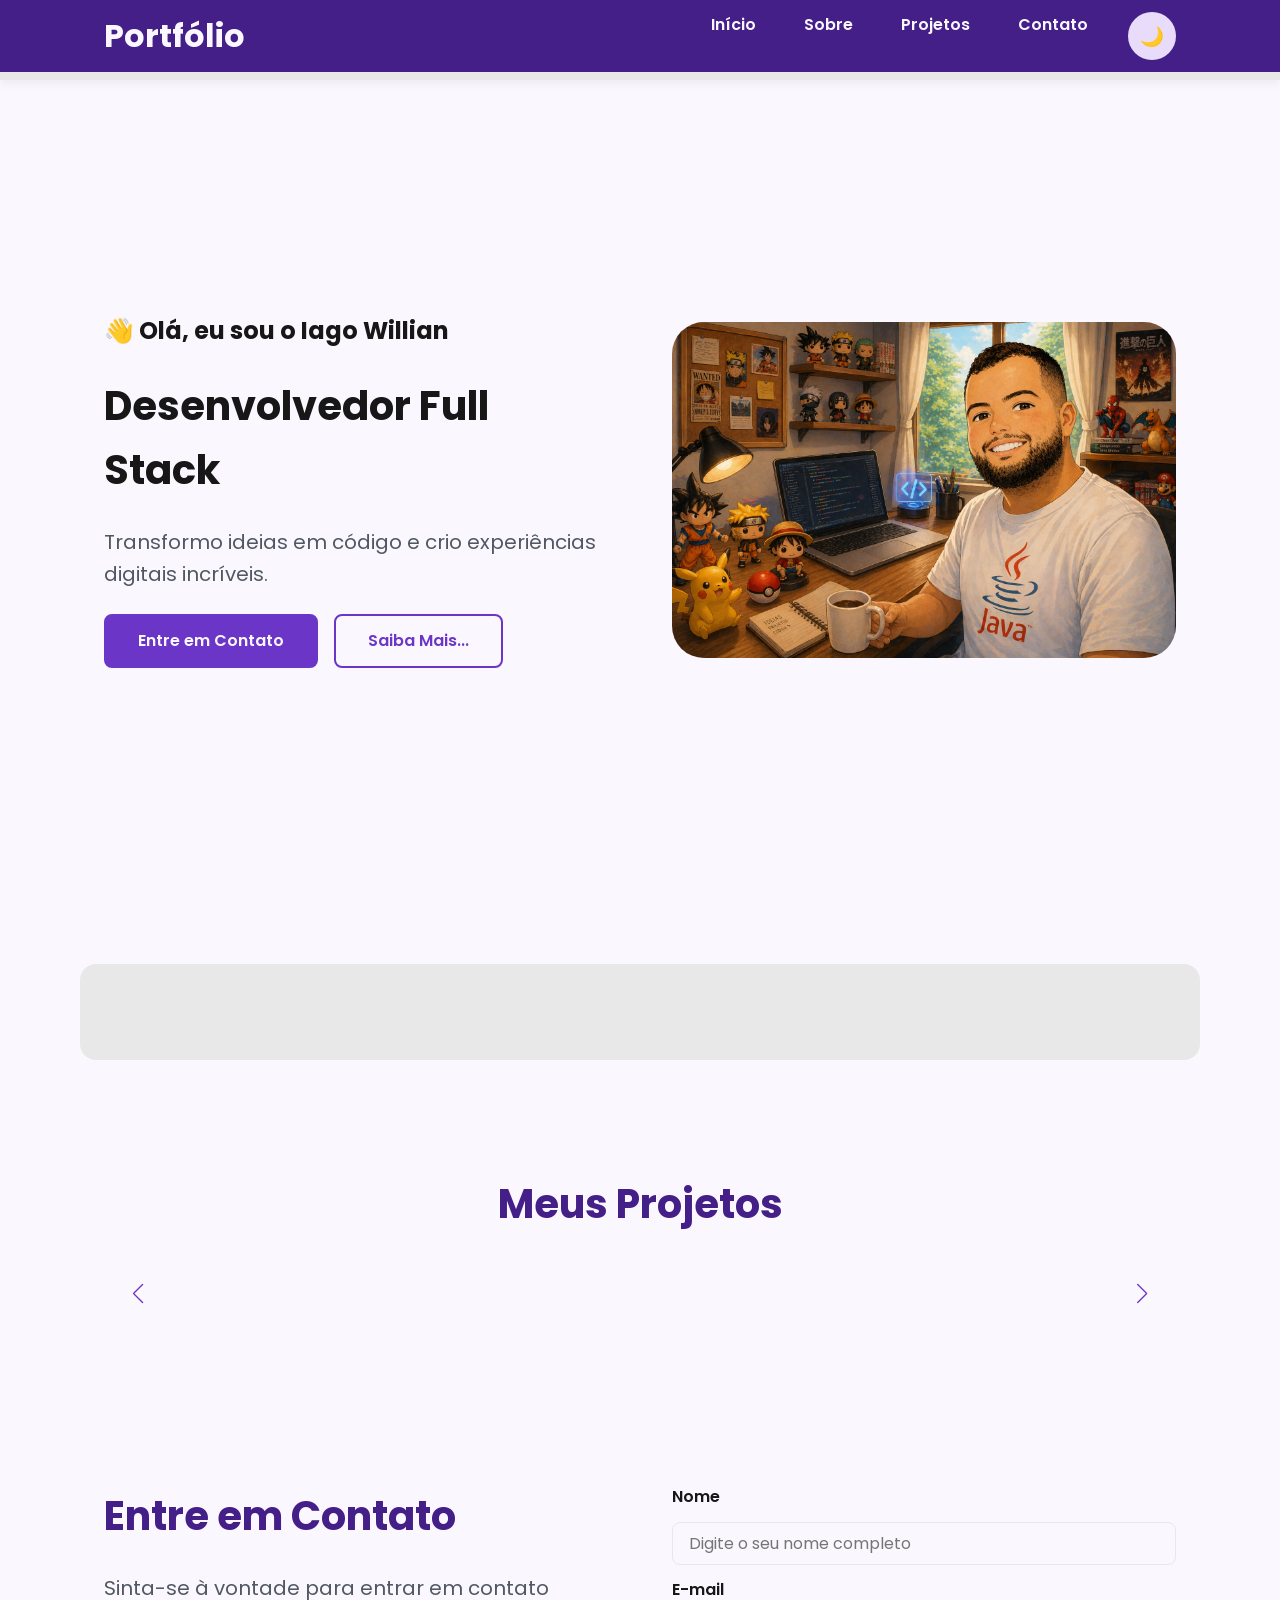
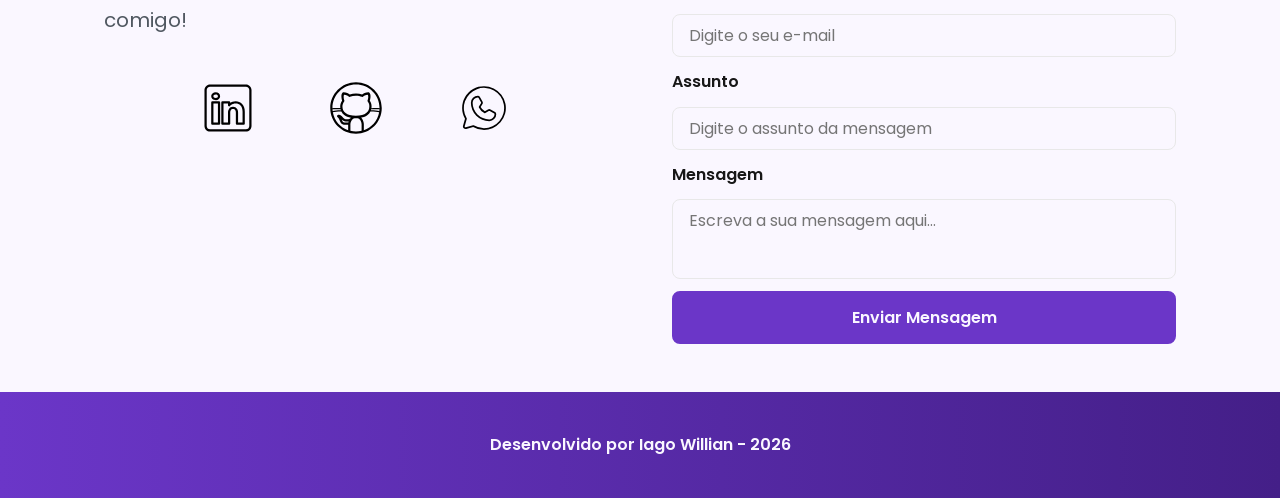
<file: index.html>
<!DOCTYPE html>
<html lang="pt-br">

<head>

    <!-- Fontes do Google -->
    <link rel="preconnect" href="https://fonts.googleapis.com">
    <link rel="preconnect" href="https://fonts.gstatic.com" crossorigin>

    <!-- Fonte do Google - Poppins -->
    <link href="https://fonts.googleapis.com/css2?family=Poppins&display=swap" rel="stylesheet">

    <meta charset="UTF-8">
    <meta name="viewport" content="width=device-width, initial-scale=1.0">
    <meta name="author" content="Iago Willian">
    <meta name="description" content="Portfólio do Iago Willian , 
                desenvolvedor Full Stack especializado em criar experiências 
                digitais incríveis. Conheça meus projetos e entre em contato.">
    <meta name="robots" content="index, follow">

    <link rel="icon" type="image/svg+xml" href="./assets/img/favicon.svg">

    <!-- SWIPER CSS -->
    <link rel="stylesheet" href="https://cdn.jsdelivr.net/npm/swiper@11/swiper-bundle.min.css">

    <!-- Link para a Folha de Estilo da Página - CSS -->
    <link rel="stylesheet" href="./assets/css/style.css">

    <title>Portfólio Iago Willian </title>
</head>


<body>
    <!-- Cabeçalho da Página (header) -->
    <header>

        <div class="menu-content">

            <!-- TÍTULO -->
            <a href="index.html" id="titulo">Portfólio</a>

            <!-- MENU -->
            <nav>
                <ul class="menu-list">
                    <li><a href="#hero">Início</a></li>
                    <li><a href="#about">Sobre</a></li>
                    <li><a href="#projects">Projetos</a></li>
                    <li><a href="#contact">Contato</a></li>
                    <button id="theme-toggle" class="theme-toggle">
    <span class="icon sun">☀️</span>
    <span class="icon moon">🌙</span>
</button>
                </ul>
                
            </nav>

        </div>

    </header>

    <!-- Seção Principal da Página (main) -->
    <main>

        <!-- Seção de Boas vindas -->
        <section id="hero" class="section-container hero-container">

            <!-- BOAS VINDAS -->
            <article class="hero-content">

                <span>👋 Olá, eu sou o Iago Willian</span>
                <h1>Desenvolvedor Full Stack</h1>
                <p>Transformo ideias em código e crio experiências digitais incríveis.</p>

                <div class="buttons-container">
                    <a href="#contact" class="botao">Entre em Contato</a>
                    <a href="#about" class="botao-outline">Saiba Mais...</a>
                </div>

            </article>

            <!-- IMAGEM -->
            <figure class="hero-image">
                <img src="./assets/img/Portifolio.png" alt="Foto do autor." class="float-animation">
            </figure>

        </section>

        <!-- Seção Sobre o autor -->
        <section id="about" class="section-container about-container">

        </section>

        <!-- Seção Projetos do autor -->
        <section id="projects" class="section-container projects-container">
            <h2>Meus Projetos</h2>

            <!-- Swiper Container -->
            <div class="swiper projects-swiper">

                <!-- Slides -->
                <div class="swiper-wrapper">

                </div>

                <!-- Botões de navegação -->
                <div class="swiper-button-next"></div>
                <div class="swiper-button-prev"></div>

                <!-- Paginação -->
                <div class="swiper-pagination"></div>
            </div>
        </section>

        <!-- Seção Formulário de Contato e Redes Sociais -->
        <section id="contact" class="section-container contact-container">

            <!-- REDES SOCIAIS -->
            <article class="contact-info">
                <h2>Entre em Contato</h2>
                <p>Sinta-se à vontade para entrar em contato comigo!</p>

                <div class="social-container">
                    <a href="https://www.linkedin.com/in/iago-willian-/" target="_blank" rel="noopener noreferrer" class="social-icon" aria-label="LinkedIn">
                        <img src="./assets/icons/social/linkedin.svg" alt="LinkedIn">
                    </a>
                    <a href="https://github.com/IagoWiliian" target="_blank" rel="noopener noreferrer" class="social-icon" aria-label="GitHub">
                        <img src="./assets/icons/social/github%20(1).svg" alt="GitHub">
                    </a>
                    <a href="https://wa.me/5511913603267" target="_blank" rel="noopener noreferrer" class="social-icon" aria-label="WhatsApp">
                        <img src="./assets/icons/social/whatsapp-logo-thin-svgrepo-com.svg" alt="WhatsApp">
                    </a>
                </div>
            </article>

            <!--formulario-->
     <form id="formulario" action="https://formsubmit.co/b8dd867b01174dcd936d3d7b5796930e" method="POST">

                <input type="hidden" name="_next" value="https://iagowiliian.github.io/portfolio-2026/success.html">
                <input type="hidden" name="_captcha" value="false">

                <label for="nome">Nome</label>
                <input id="nome" name="nome" type="text" placeholder="Digite o seu nome completo">
                <span id="erro-nome"></span>

                <label for="email">E-mail</label>
                <input id="email" name="email" type="text" placeholder="Digite o seu e-mail">
                <span id="erro-email"></span>

                <label for="assunto">Assunto</label>
                <input id="assunto" name="assunto" type="text" placeholder="Digite o assunto da mensagem">
                <span id="erro-assunto"></span>

                <label for="mensagem">Mensagem</label>
                <textarea id="mensagem" name="mensagem" placeholder="Escreva a sua mensagem aqui..."></textarea>
                <span id="erro-mensagem"></span>

                <button class="botao" type="submit">Enviar Mensagem</button>
            </form>

        </section>

    </main>

    <!-- Rodapé da Página (footer) -->
    <footer>
        Desenvolvido por Iago Willian - 2026
    </footer>

    <!-- SWIPER JS -->
    <script src="https://cdn.jsdelivr.net/npm/swiper@11/swiper-bundle.min.js"></script>

    <!-- Script JavaScript -->
    <script src="./assets/js/script.js"></script>

    <script src="./assets/js/theme.js"></script>
</body>

</html>
</file>
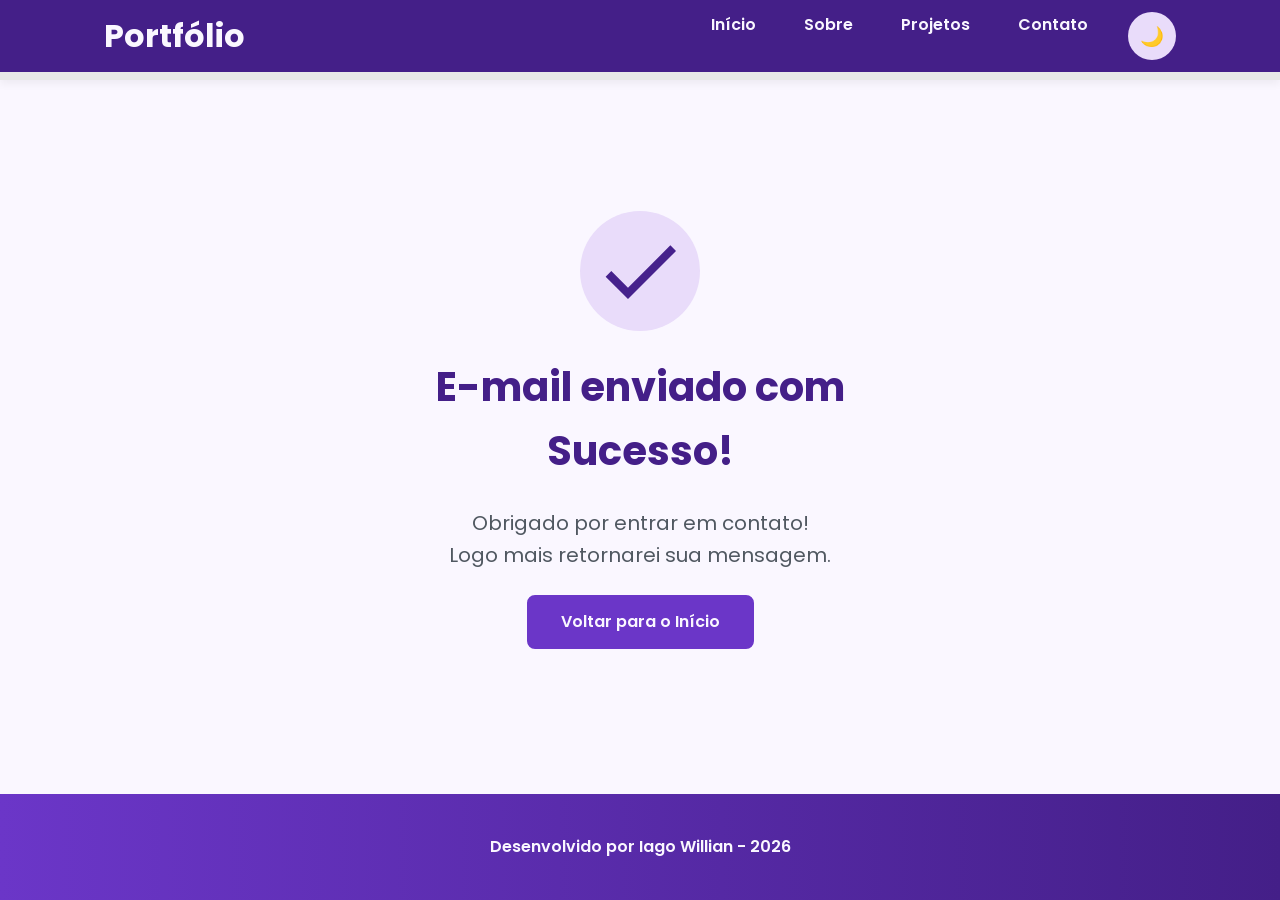
<file: success.html>
<!DOCTYPE html>
<html lang="pt-br">
<head>

    <!-- Fontes do Google -->
    <link rel="preconnect" href="https://fonts.googleapis.com">
    <link rel="preconnect" href="https://fonts.gstatic.com" crossorigin>

    <!-- Fonte do Google - Poppins -->
    <link href="https://fonts.googleapis.com/css2?family=Poppins&display=swap" rel="stylesheet">

    <meta charset="UTF-8">
    <meta name="viewport" content="width=device-width, initial-scale=1.0">
    <meta name="author" content="Iago Willian">
    <meta 
        name="description"
        content="Portfólio do Iago Willian, 
                desenvolvedor Full Stack especializado em criar experiências 
                digitais incríveis. Conheça meus projetos e entre em contato."
    >
    <meta name="robots" content="index, follow">

    <link rel="icon" type="image/svg+xml" href="./assets/img/favicon.svg">

    <!-- Link para a Folha de Estilo da Página - CSS -->
    <link rel="stylesheet" href="./assets/css/style.css">

    <title>Portfólio Iago Willian </title>
</head>


<body>

    <!-- Cabeçalho da Página (header) -->
    <header class="menu-container">
        <div class="menu-content">
            <a href="index.html" id="titulo">Portfólio</a>

            <nav>
                <ul class="menu-list">
                    <li><a href="index.html#hero">Início</a></li>
                    <li><a href="index.html#about">Sobre</a></li>
                    <li><a href="index.html#projects">Projetos</a></li>
                    <li><a href="index.html#contact">Contato</a></li>

                     <li>
        <button id="theme-toggle" class="theme-toggle">
            <span class="icon sun">☀️</span>
            <span class="icon moon">🌙</span>
        </button>
    </li>
                </ul>

            </nav>
        </div>
    </header>

    <!-- Seção Principal da Página (main) -->
    <main>
        
        <!-- Mensagem de Sucesso -->
        <section class="success-container">
            <article class="success-content">

                <figure class="success-icon">
                    <img src="./assets/img/success.svg" 
                        alt="Ilustração de sucesso" 
                        class="float-animation" width="20%"
                    >
                </figure>

                <h1>E-mail enviado com Sucesso!</h1>
                <h2>Obrigado por entrar em contato! <br> Logo mais retornarei sua mensagem.</h2>

                <a class="botao" href="index.html">Voltar para o Início</a>

            </article>
        </section>
        
    </main>

    <!-- Rodapé da Página (footer) -->
    <footer>
		Desenvolvido por Iago Willian - 2026
    </footer>
<script src="./assets/js/theme.js"></script>
</body>

</html>
</file>
<file: assets/css/style.css>
/* ========================================
   RESET DO NAVEGADOR
======================================== */
* {
    margin: 0;
    padding: 0;
    box-sizing: border-box;
    font-family: 'Poppins', sans-serif;
    font-weight: 400;
    text-decoration: none;
    outline: none;
}

/* ========================================
   VARIÁVEIS
======================================== */
:root {
    /* Paleta de Cores - Purple */
    --purple-50: #f4eaff;
    --purple-100: #e9dcfa;
    --purple-200: #cdb3f0;
    --purple-300: #b186e5;
    --purple-400: #9460db;
    --purple-500: #6b36c8;
    --purple-600: #5b2ca0;
    --purple-700: #4c2177;
    --purple-800: #441f88;
    --purple-900: #2a0e4d;
    --purple-950: #1a0730;

    /* Cores Neutras */
    --gray-200: #e8e8e8;
    --gray-400: #505861;
    --black: #171717;
    --white: #FAF7FF;

    /* Cores de Estado */
    --error: #e63946;

    /* Sombras */
    --shadow-sm: 0 0.25rem 0.5rem rgba(0, 0, 0, 0.05);
    --shadow-md: 0 0.25rem 0.75rem rgba(107, 54, 200, 0.3);
    --shadow-lg: 0 0.5rem 1.5rem rgba(107, 54, 200, 0.2);

    /* Espaçamentos */
    --spacing-xs: 0.5rem;
    --spacing-sm: 1rem;
    --spacing-md: 1.5rem;
    --spacing-lg: 2rem;
    --spacing-xl: 3rem;
    --spacing-2xl: 4rem;

    /* Tamanhos de Fonte */
    --text-sm: 0.75rem;
    --text-base: 1rem;
    --text-lg: 1.25rem;
    --text-xl: 1.5rem;
    --text-2xl: 2rem;
    --text-3xl: 2.5rem;

    /* Border Radius */
    --radius-sm: 0.25rem;
    --radius-md: 0.5rem;
    --radius-lg: 1rem;
    --radius-xl: 2rem;
    --radius-full: 50%;

    /* Animação Padrão */
    --transition-default: all 0.3s ease;
}

/* ========================================
   CONFIGURAÇÕES BÁSICAS
======================================== */
html {
    scroll-behavior: smooth;
}

body {
    display: flex;
    flex-direction: column;
    min-height: 100vh;
    background-color: var(--white);
    line-height: 1.6;
    color: var(--black);
}

main {
    flex: 1;
}

/* ========================================
   SEÇÕES - BASE COMUM
======================================== */
.section-container {
    max-width: 70rem;
    margin: 0 auto;
    padding: var(--spacing-xl) var(--spacing-md);
    scroll-margin-top: 6rem;
}

/* ========================================
   BOTÕES
======================================== */

/* Container para botões*/
.buttons-container {
    display: flex;
    gap: var(--spacing-sm);
}

/* Base comum para todos os botões*/
.botao,
.botao-outline {
    display: inline-block;
    padding: 0.75rem 2rem;
    border: 0.15rem solid transparent;
    border-radius: var(--radius-md);
    font-size: var(--text-base);
    font-weight: 600;
    text-align: center;
    cursor: pointer;
    transition: var(--transition-default);
}

/* Botão preenchido (primário) */
.botao {
    border-color: var(--purple-500);
    background-color: var(--purple-500);
    color: var(--white);
}

.botao:hover {
    border-color: var(--purple-800);
    background-color: var(--purple-800);
    box-shadow: var(--shadow-md);
    transform: translateY(-0.25rem);
}

/* Botão outline (secundário) */
.botao-outline {
    border-color: var(--purple-500);
    background-color: transparent;
    color: var(--purple-500);
}

.botao-outline:hover {
    border-color: var(--purple-500);
    background-color: var(--purple-500);
    color: var(--white);
    transform: translateY(-0.25rem);
}

/* Modificador para botões pequenos (usado em projetos) */
.botao.botao-sm,
.botao-outline.botao-sm {
    min-width: 6rem;
    padding: 0.25rem var(--spacing-sm);
    border-width: 0.125rem;
    border-radius: 0.25rem;
    font-size: var(--text-sm);
}

/* ========================================
   SEÇÃO HEADER - CABEÇALHO E MENU
======================================== */
header {
    position: sticky;
    top: 0;
    z-index: 1000;
    width: 100%;
    height: 5rem;
    border-bottom: var(--spacing-xs) solid var(--gray-200);
    background-color: var(--purple-800);
    box-shadow: var(--shadow-sm);
}

header a {
    font-weight: 600;
    color: var(--white);
    transition: color 0.3s ease;
}

header a:hover {
    color: var(--purple-100);
}

#titulo {
    font-size: var(--text-2xl);
    font-weight: 700;
}

.menu-content {
    display: flex;
    justify-content: space-between;
    align-items: center;
    max-width: 70rem;
    height: 100%;
    margin: 0 auto;
    padding: 0 var(--spacing-md);
}

.menu-list {
    display: flex;
    gap: var(--spacing-lg);
    list-style: none;
}

.menu-list a {
    padding: var(--spacing-xs);
}

/* ========================================
   SEÇÃO HERO
======================================== */
.hero-container {
    display: flex;
    align-items: center;
    gap: var(--spacing-2xl);
    min-height: calc(100vh - 5rem);
}

.hero-content {
    display: flex;
    flex: 1;
    flex-direction: column;
    gap: var(--spacing-md);
}

.hero-content span {
    font-size: var(--text-xl);
    font-weight: 700;
}

.hero-content h1 {
    font-size: var(--text-3xl);
    font-weight: 700;
}

.hero-content p,
.about-content p,
.contact-info p {
    font-size: var(--text-lg);
    color: var(--gray-400);
}

.hero-image {
    display: flex;
    flex: 1;
    justify-content: center;
}

.hero-image img {
    width: 100%;
    max-width: 100%;
    border-radius: var(--radius-xl);
}

/* Animação flutuante */
@keyframes float {

    0%,
    100% {
        transform: translateY(0);
    }

    50% {
        transform: translateY(-1.25rem);
    }
}

.float-animation {
    animation: float 3s ease-in-out infinite;
}

/* ========================================
   SEÇÃO ABOUT
======================================== */
.about-container {
    display: flex;
    align-items: center;
    gap: var(--spacing-2xl);
    margin: var(--spacing-2xl) auto;
    border-radius: var(--radius-lg);
    background-color: var(--gray-200);
}

.about-image {
    flex: 0 0 17.5rem;
}

.about-image img {
    width: 100%;
    border: 0.35rem solid var(--purple-500);
    border-radius: var(--radius-full);
    box-shadow: var(--shadow-lg);
}

.about-content h2,
.projects-container h2,
.contact-info h2 {
    margin-bottom: var(--spacing-md);
    font-size: var(--text-3xl);
    font-weight: 700;
    color: var(--purple-800);
}

.about-content p {
    margin-bottom: var(--spacing-sm);
    text-align: justify;
}

.about-buttons-data {
    display: flex;
    justify-content: space-between;
    align-items: center;
    gap: var(--spacing-lg);
    margin-top: var(--spacing-lg);
}

.about-buttons-data .botao {
    margin-right: auto;
}

.data-container {
    display: flex;
    gap: var(--spacing-lg);
    margin-top: 0;
}

.data-item {
    display: flex;
    flex-direction: column;
    align-items: center;
}

.data-number {
    font-size: var(--text-xl);
    font-weight: 700;
    text-align: center;
    color: var(--purple-500);
}

.data-label {
    font-size: var(--text-base);
    text-align: center;
    color: var(--gray-400);
}

/* ========================================
   SEÇÃO PROJECTS
======================================== */
.projects-container {
    scroll-margin-top: 3rem;
    margin: var(--spacing-2xl) auto;
    text-align: center;
}

.projects-swiper {
    position: relative;
    width: 100%;
    padding: var(--spacing-sm) var(--spacing-xl) var(--spacing-xl);
    overflow: hidden;
}

/* Card de projetos */
.project-card {
    display: flex;
    flex-direction: column;
    width: 100%;
    height: 100%;
    border: 0.15rem solid var(--gray-200);
    border-radius: var(--radius-lg);
    background-color: var(--white);
    box-shadow: var(--shadow-sm);
    overflow: hidden;
    transition: var(--transition-default);
}

.project-card:hover {
    box-shadow: var(--shadow-lg);
}

.project-image {
    display: flex;
    align-items: center;
    justify-content: center;
    width: 100%;
    height: 10rem;
    background: linear-gradient(135deg, var(--purple-50) 0%, var(--purple-100) 100%);
}

.project-image img {
    width: 75%;
    height: 75%;
    max-width: 7rem;
    max-height: 7rem;
    object-fit: contain;
    transition: transform 0.3s ease;
}

.project-content {
    display: flex;
    flex: 1;
    flex-direction: column;
    padding: var(--spacing-md);
    text-align: left;
}

.project-content h3 {
    margin-bottom: 0.75rem;
    font-size: var(--text-lg);
    font-weight: 700;
}

.project-content p {
    flex: 1;
    margin-bottom: var(--spacing-sm);
    font-size: var(--text-base); 
    color: var(--gray-400);
}

/* Tags de Tecnologias */
.project-tags {
    display: flex;
    flex-wrap: wrap;
    gap: var(--spacing-xs);
}

.tag {
    padding: 0.375rem 0.75rem;
    border-radius: var(--radius-sm);
    background-color: var(--purple-100);
    font-size: var(--text-sm);
    font-weight: 600;
    color: var(--purple-800);
}

/* Container - Botões do Card */
.project-buttons {
    display: flex;
    justify-content: center;
    align-items: center;
    gap: 0.75rem;
    margin-top: var(--spacing-sm);
}

/* ========================================
   SEÇÃO PROJECTS - CARROSSEL (SWIPER)
======================================== */
.swiper-wrapper {
    align-items: stretch;
}

.swiper-slide {
    display: flex;
    height: auto;
}

/* Botões do Swiper (navegação) */
.swiper-button-next,
.swiper-button-prev {
    width: 3rem;
    height: 3rem;
}

.swiper-button-next:after,
.swiper-button-prev:after {
    font-size: var(--text-lg);
    color: var(--purple-500);
}

.swiper-button-next:hover:after,
.swiper-button-prev:hover:after {
    color: var(--purple-800);
}

/* Indicadores de paginação */
.swiper-pagination-bullet {
    width: 0.75rem;
    height: 0.75rem;
    background-color: var(--gray-200);
    opacity: 1;
}

.swiper-pagination-bullet-active {
    width: var(--spacing-lg);
    border-radius: var(--radius-sm);
    background-color: var(--purple-500);
}

/* ========================================
   SEÇÃO CONTACT
======================================== */
.contact-container {
    display: grid;
    grid-template-columns: 1fr 1fr;
    gap: var(--spacing-2xl);
}

/* Redes Sociais */
.contact-info h2 {
    margin-bottom: var(--spacing-md);
}

.contact-info p {
    margin-bottom: var(--spacing-lg);
}

.social-container {
    display: flex;
    justify-content: center;
    gap: var(--spacing-xl);
}

.social-icon {
    width: 5rem;
    height: 5rem;
    padding: 0.75rem;
    border-radius: var(--radius-md);
    transition: var(--transition-default);
}

.social-icon img {
    width: 100%;
    filter: brightness(0) saturate(100%);
    transition: filter 0.3s ease;
}

.social-icon:hover img {
    filter: brightness(0) 
            saturate(100%) 
            invert(42%) 
            sepia(93%) 
            saturate(1352%) 
            hue-rotate(243deg) 
            brightness(79%) 
            contrast(91%);
}

/* Formulário */
form {
    display: flex;
    flex-direction: column;
    gap: 0.75rem;
}

form label {
    font-size: var(--text-base);
    font-weight: 600;
}

form input,
form textarea {
    width: 100%;
    padding: 0.5rem var(--spacing-sm);
    border: 0.25rem solid var(--gray-200);
    border-radius: var(--radius-md);
    font-family: inherit;
    font-size: var(--text-base);
    transition: border-color 0.3s ease;
}

form input:focus,
form textarea:focus {
    border-color: var(--purple-500);
    outline: none;
}

form textarea {
    min-height: 5rem;
    resize: none;
}

form span {
    margin-top: -0.75rem;
    font-size: var(--text-sm);
    color: var(--error);
}

/* ========================================
   SEÇÃO FOOTER - RODAPÉ
======================================== */
footer {
    padding: 2.5rem;
    background: linear-gradient(to right, var(--purple-500), var(--purple-800));
    font-weight: 600;
    text-align: center;
    color: var(--white);
}

/* ========================================
   PÁGINA SUCCESS
======================================== */
.success-container {
    display: flex;
    flex-direction: column;
    justify-content: center;
    align-items: center;
    width: 100%;
    min-height: calc(100vh - 12.5rem);
    padding: var(--spacing-xl) var(--spacing-md);
}

.success-content {
    display: flex;
    flex-direction: column;
    align-items: center;
    gap: var(--spacing-md);
    max-width: 37.5rem;
    text-align: center;
}

.success-content h1 {
    font-size: var(--text-3xl);
    font-weight: 700;
    color: var(--purple-800);
}

.success-content h2 {
    font-size: var(--text-lg);
    color: var(--gray-400);
}

.success-icon {
    display: flex;
    align-items: center;
    justify-content: center;
    width: 7.5rem;
    height: 7.5rem;
    border-radius: var(--radius-full);
    background-color: var(--purple-100);
}

.success-icon img {
    width: 6rem;
    height: 6rem;
    filter: brightness(0) 
            saturate(100%) 
            invert(11%) 
            sepia(69%) 
            saturate(3759%) 
            hue-rotate(256deg) 
            brightness(101%) 
            contrast(96%);
}

/* ========================================
   RESPONSIVIDADE - TABLETS (até 1024px)
======================================== */

@media screen and (max-width: 1024px) {
   
    /* Layout */
    .section-container {
        padding: var(--spacing-lg) var(--spacing-md);
    }

    /* Tipografia */
    .section-container h1 {
        font-size: var(--text-3xl);
    }

    .section-container h2 {
        font-size: var(--text-2xl);
    }

    .section-container p  {
        font-size: var(--text-base);
    }

    .section-container span {
        font-size: var(--text-lg);
    }

    .success-content h1 {
        font-size: var(--text-3xl);
    }

    .success-content h2 {
        font-size: var(--text-lg); 
    }

    /* Header */
    #titulo {
        font-size: var(--text-xl); 
    }

    /* Header - Oculta menu em telas pequenas */
    @media (max-width: 768px) {
        .menu-list {
            display: none;
        }
    }

    /* Hero */
    .hero-container {
        flex-direction: column-reverse;
        gap: var(--spacing-lg);
        min-height: 60vh;
        text-align: center;
    }

    .hero-content,
    .hero-image {
        width: 90%;
    }

    .hero-image img {
        object-fit: cover;
    }

    .buttons-container {
        justify-content: center;
        width: 100%;
    }

    .hero-container .botao,
    .hero-container .botao-outline {
        padding: 0.75rem 1.5rem;
        font-size: var(--text-base);
        white-space: nowrap;
    }

    /* About */
    .about-container {
        flex-direction: column;
        gap: var(--spacing-md);
        margin: var(--spacing-lg);
        padding: var(--spacing-lg);
    }

    .about-image {
        flex: 0 0 auto;
        width: 100%;
        display: flex;
        justify-content: center;
    }

    .about-image img {
        max-width: 16rem;
        width: 100%;
    }

    .about-content {
        width: 100%;
    }

    .about-buttons-data {
        flex-direction: column;
        gap: var(--spacing-md);
        align-items: stretch;
    }

    .about-buttons-data .botao {
        margin-right: 0;
    }

    .data-container {
        justify-content: center;
        width: 100%;
    }

    /* Projects */
    .projects-container {
        margin: var(--spacing-lg) auto 0;
    }

    .projects-swiper {
        margin: 0;
        padding: var(--spacing-sm) var(--spacing-lg) 2.5rem;
    }

    .project-card {
        width: 100%;
        height: 30rem;
        min-height: 30rem;
        max-height: 30rem;
        max-width: 100%;
    }

    .project-content {
        display: flex;
        flex-direction: column;
        justify-content: space-between;
        height: 100%;
    }

    .project-content p {
        flex: 1;
        overflow: hidden;
    }

    .project-tags {
        min-height: 2.5rem;
        align-items: flex-start;
    }

    .swiper-wrapper {
        align-items: stretch;
    }

    .swiper-slide {
        display: flex;
        justify-content: center;
        align-items: stretch;
        height: auto;
    }

    .swiper-button-next,
    .swiper-button-prev {
        display: none;
    }

    /* Contact */
    .contact-container {
        grid-template-columns: 1fr;
        gap: var(--spacing-lg);
        width: 90%;
        margin: 0 auto;
    }

    /* Success Page */
    .success-container {
        padding: var(--spacing-xl) var(--spacing-md);
        min-height: calc(100vh - 10rem);
    }

    .success-content {
        gap: var(--spacing-lg);
        max-width: 35rem;
    }

    .success-icon {
        width: 6rem;
        height: 6rem;
    }

    .success-icon img {
        width: 5rem;
        height: 5rem;
    }
}

/* ========================================
   RESPONSIVIDADE - MOBILE (até 480px)
======================================== */

@media screen and (max-width: 480px) {

    /* Layout */
    .section-container {
        padding: var(--spacing-md) var(--spacing-sm);
    }

    /* Tipografia Mobile */
    .section-container h1 {
        font-size: var(--text-xl);
    }

    .section-container h2 {
        font-size: var(--text-xl);
    }

    .section-container p {
        font-size: var(--text-base);
    }

    .section-container span {
        font-size: var(--text-lg);
    }

    .success-content h1 {
        font-size: var(--text-xl);
    }

    .success-content h2 {
        font-size: var(--text-base);
    }

    /* Header */
    #titulo {
        font-size: var(--text-xl);
    }

    .menu-list {
        display: none;
    }

    /* Hero */
    .hero-container {
        gap: var(--spacing-sm);
    }

    .hero-content {
        gap: var(--spacing-xs);
        width: 100%;
    }

    .buttons-container {
        flex-direction: column;
        gap: 0.75rem;
        width: 100%;
    }

    .buttons-container .botao,
    .buttons-container .botao-outline {
        width: 100%;
    }

    .hero-container .botao,
    .hero-container .botao-outline {
        padding: 0.75rem 1rem;
        font-size: var(--text-base);
        white-space: nowrap;
    }

    .hero-image {
        width: 100%;
    }

    .hero-image img {
        max-width: 20rem;
    }

    /* About */
    .about-container {
        margin: var(--spacing-lg) 0.5rem;
        padding: var(--spacing-md);
    }

    .about-image img {
        max-width: 14rem;
    }

    .about-buttons-data .botao,
    .about-buttons-data .botao-outline {
        width: 100%;
        padding: 0.75rem var(--spacing-lg);
        font-size: var(--text-base);
        text-align: center;
    }

    .data-number {
        font-size: var(--text-lg);
    }

    .data-label {
        font-size: var(--text-sm);
    }

    /* Projects */
    .projects-container {
        margin: var(--spacing-lg) auto 0;
    }

    .projects-swiper {
        position: relative;
        margin: 0;
        padding: var(--spacing-sm) 0 2rem 0;
        overflow: visible;
    }

    .project-card {
        width: 100%;
        height: 20rem;
        max-width: 20rem;
    }

    .project-image {
        height: 10rem;
    }

    .project-content {
        padding: var(--spacing-md);
    }

    .project-content h3 {
        font-size: var(--text-lg);
    }

    .project-content p {
        font-size: var(--text-base);
    }

    /* Contact */
    .contact-container {
        width: 100%;
    }

    .contact-info p {
        margin-bottom: var(--spacing-md);
    }

    .social-container {
        flex-wrap: wrap;
        gap: var(--spacing-lg);
        margin-bottom: var(--spacing-xs);
    }

    .social-icon img {
    width: 100%;
    transition: all 0.3s ease;
}

    /* Formulário */
    form {
        gap: var(--spacing-sm);
    }

    form label {
        font-size: var(--text-base);
    }

    form input,
    form textarea {
        padding: 0.75rem;
        font-size: var(--text-base);
    }

    form button {
        padding: 0.75rem var(--spacing-md);
        font-size: var(--text-base);
    }

    /* Footer */
    footer {
        padding: var(--spacing-md) var(--spacing-sm);
        font-size: var(--text-sm);
    }
    
    /* Success Page */
    .success-container {
        padding: var(--spacing-lg) var(--spacing-sm);
        min-height: calc(100vh - 8rem);
    }

    .success-content {
        gap: var(--spacing-md);
        max-width: 100%;
        padding: 0 var(--spacing-sm);
    }

    .success-icon {
        width: 5rem;
        height: 5rem;
    }

    .success-icon img {
        width: 4rem;
        height: 4rem;
    }

    .success-content .botao {
        width: 100%;
        max-width: 20rem;
        padding: 0.75rem var(--spacing-lg);
    }

}html.dark {
    --white: #0b0f19;
    --black: #f9fafb;

    --gray-200: #1f2937;
    --gray-400: #9ca3af;

    --purple-500: #8b5cf6;
    --purple-700: #c4b5fd;
}.theme-toggle {
    position: relative;
    width: 3rem;
    height: 3rem;
    border: none;
    border-radius: 50%;
    background: var(--purple-100);
    cursor: pointer;
    display: flex;
    align-items: center;
    justify-content: center;
    transition: var(--transition-default);
}

.theme-toggle:hover {
    background: var(--purple-200);
    transform: scale(1.1);
}

/* Ícones */
.theme-toggle .icon {
    position: absolute;
    font-size: 1.2rem;
    transition: all 0.3s ease;
}

/* estado padrão (light) */
.theme-toggle .sun {
    opacity: 0;
    transform: rotate(90deg) scale(0);
}

.theme-toggle .moon {
    opacity: 1;
    transform: rotate(0) scale(1);
}

/* quando está em dark */
html.dark .theme-toggle .sun {
    opacity: 1;
    transform: rotate(0) scale(1);
}

html.dark .theme-toggle .moon {
    opacity: 0;
    transform: rotate(-90deg) scale(0);
}/* ===== FORM MODERNO ===== */

form input,
form textarea {
    background-color: var(--white);
    border: 1px solid var(--gray-200);
    transition: all 0.2s ease;
}

form input:focus,
form textarea:focus {
    border-color: var(--purple-500);
    box-shadow: 0 0 0 2px rgba(139, 92, 246, 0.2);
}

/* estado erro */
.input-error {
    border-color: var(--error) !important;
}

/* botão loading */
.botao.loading {
    opacity: 0.7;
    pointer-events: none;
}

/* mensagem de sucesso fake */
.form-success {
    margin-top: 1rem;
    font-size: 0.9rem;
    color: #22c55e;
}
html.dark .social-icon img {
    filter: invert(1) brightness(1.2);
}.social-icon:hover {
    transform: translateY(-4px) scale(1.05);
}

.social-icon:hover img {
    filter: brightness(0)
            saturate(100%)
            invert(42%)
            sepia(93%)
            saturate(1352%)
            hue-rotate(243deg)
            brightness(90%)
            contrast(95%);
}
html.dark form input,
html.dark form textarea {
    color: var(--black);
}html.dark form input::placeholder,
html.dark form textarea::placeholder {
    color: var(--gray-400);
}
</file>
